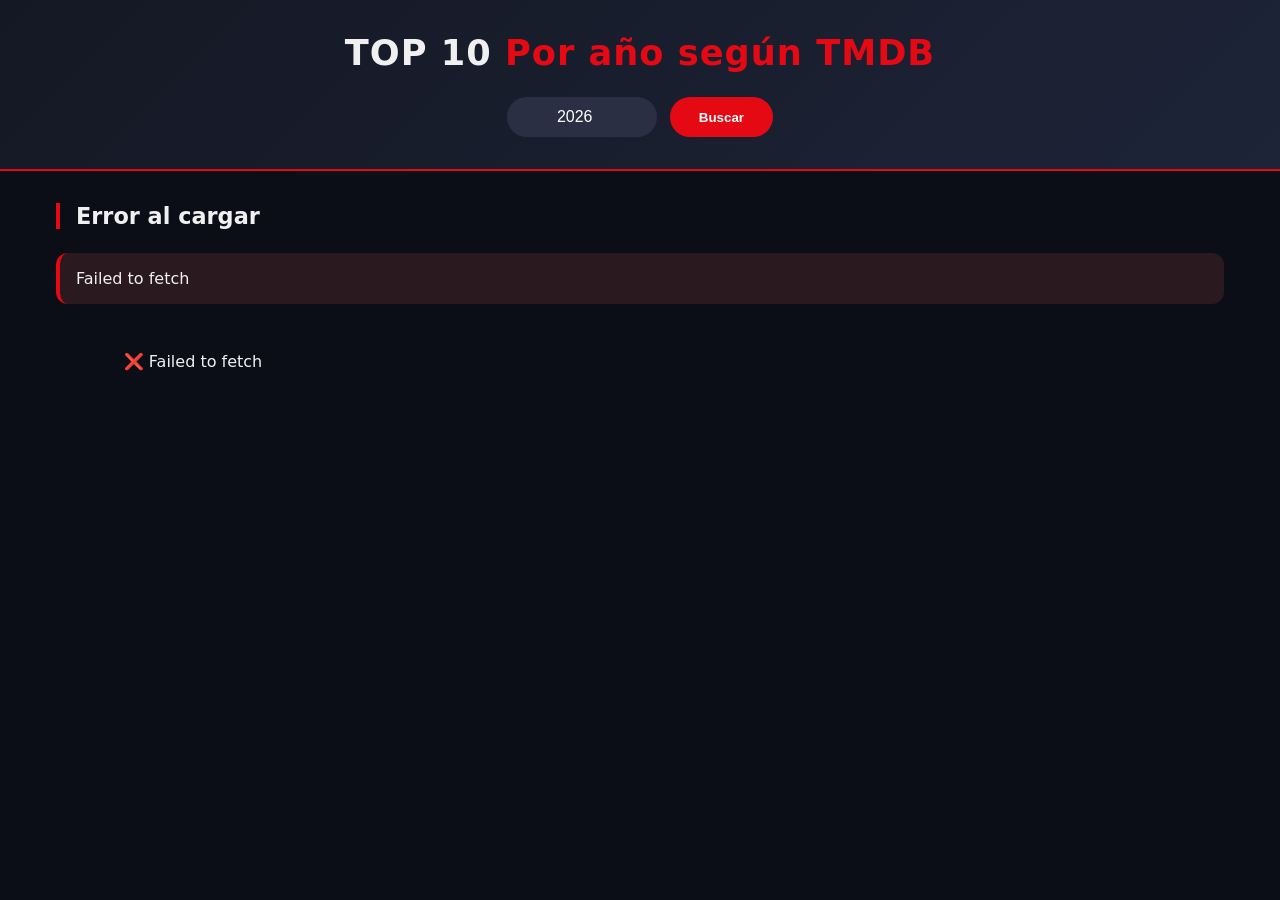
<file: API REST/index.html>
<!DOCTYPE html>
<html lang="es">
<head>
    <meta charset="UTF-8">
    <meta name="viewport" content="width=device-width, initial-scale=1.0">
    <title>TMDB- Top 10 por año</title>
    <link rel="stylesheet" href="styles.css">
</head>
<body>
<div class="hero">
    <h1>TOP 10 <span>Por año según TMDB</span></h1>

    <div class="buscador">
        <input type="number" id="yearInput" placeholder="Año" value="2024" min="1900" max="2030">
        <button id="searchBtn">Buscar</button>
    </div>
</div>

<div class="container">
    <h2 id="resultsTitle">Selecciona un año</h2>
    <div id="errorMsg" class="error oculto"></div>
    <div id="moviesGrid" class="grid"></div>
</div>

<script src="app.js"></script>
</body>
</html>
</file>
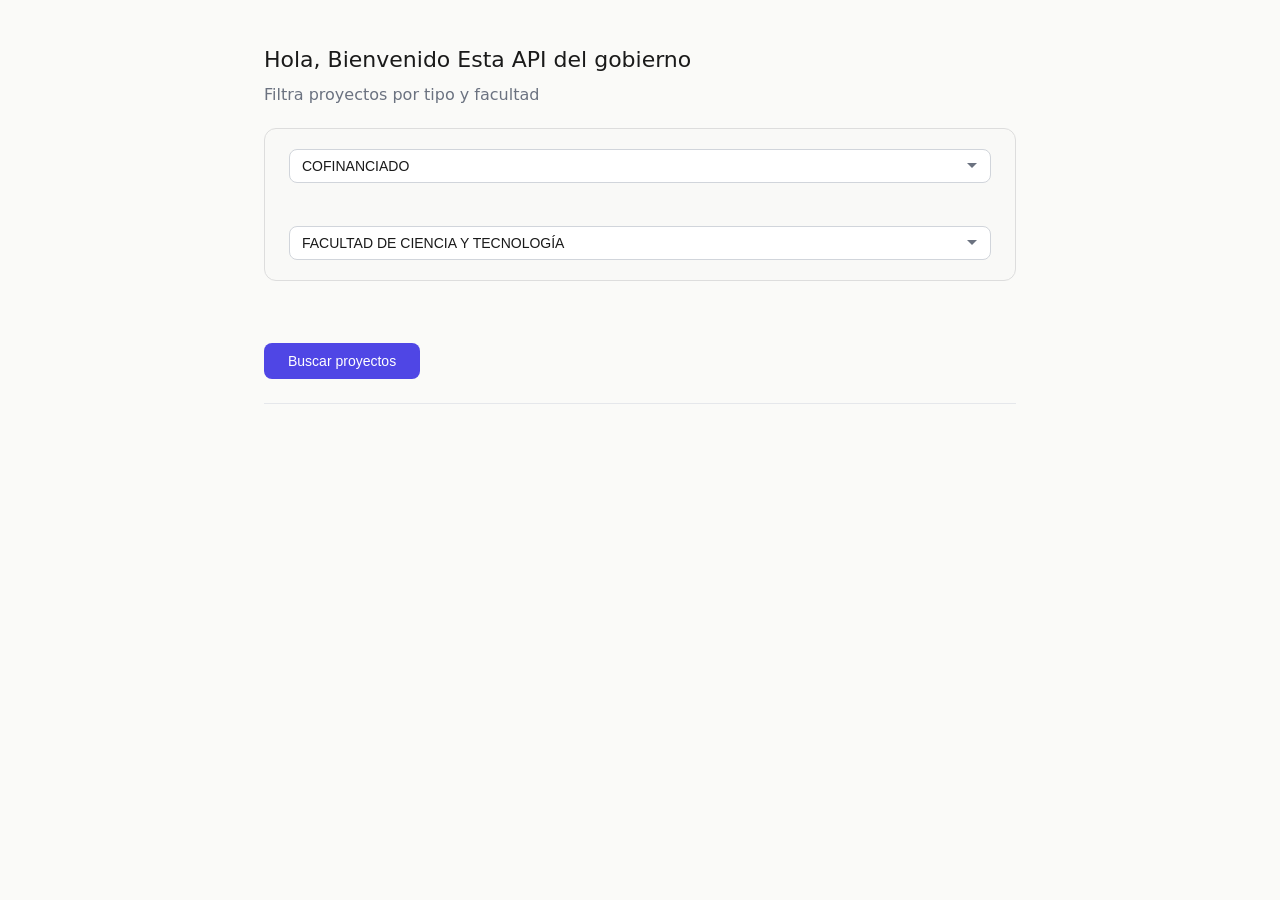
<file: API SODA/gov.html>
<!DOCTYPE html>
<html lang="en">
<head>
    <meta charset="UTF-8">
    <link rel="stylesheet" href="style.css">
    <title>Datos gobierno</title>
</head>
<body>
<h1>Hola, Bienvenido Esta API del gobierno</h1>
<h2>Filtra proyectos por tipo y facultad</h2>

<div id="contenedor"></div>

<br><br>
<button onclick="nameMun()">Buscar proyectos</button>

<hr>

<div id="resultados"></div>

<script src="./main.js"></script>
</body>
</html>
</file>
<file: API REST/styles.css>
* {
    margin: 0;
    padding: 0;
    box-sizing: border-box;
}

body {
    font-family: system-ui, -apple-system, 'Segoe UI', sans-serif;
    background: #0b0e17;
    color: #f0f0f0;
}

.hero {
    background: linear-gradient(135deg, #141824, #1e2438);
    text-align: center;
    padding: 2rem 1rem;
    border-bottom: 2px solid #e50914;
}

.hero h1 {
    font-size: 2.2rem;
    letter-spacing: 1px;
}
.hero h1 span {
    color: #e50914;
}
.hero p {
    margin-top: 0.5rem;
    color: #ccc;
}

.buscador {
    margin-top: 1.5rem;
    display: flex;
    justify-content: center;
    gap: 0.8rem;
    flex-wrap: wrap;
}
.buscador input {
    padding: 0.7rem 1rem;
    font-size: 1rem;
    border-radius: 40px;
    border: none;
    width: 150px;
    text-align: center;
    background: #2a2f44;
    color: white;
}
.buscador button {
    background: #e50914;
    border: none;
    padding: 0.7rem 1.8rem;
    border-radius: 40px;
    font-weight: bold;
    color: white;
    cursor: pointer;
    transition: 0.2s;
}
.buscador button:hover {
    background: #b20710;
}

.container {
    max-width: 1200px;
    margin: 2rem auto;
    padding: 0 1rem;
}

#resultsTitle {
    margin-bottom: 1.5rem;
    font-size: 1.4rem;
    border-left: 4px solid #e50914;
    padding-left: 1rem;
}

.grid {
    display: grid;
    grid-template-columns: repeat(auto-fill, minmax(220px, 1fr));
    gap: 1.5rem;
}

.card {
    background: #151b2b;
    border-radius: 20px;
    overflow: hidden;
    transition: transform 0.2s, box-shadow 0.2s;
    border: 1px solid #2a2f44;
}
.card:hover {
    transform: translateY(-5px);
    box-shadow: 0 10px 20px rgba(0,0,0,0.3);
    border-color: #e50914;
}

.card-img {
    width: 100%;
    aspect-ratio: 2 / 3;
    object-fit: cover;
    background: #1e2438;
}

.card-info {
    padding: 0.8rem;
}
.card-title {
    font-weight: bold;
    font-size: 1rem;
    margin-bottom: 0.3rem;
    white-space: nowrap;
    overflow: hidden;
    text-overflow: ellipsis;
}
.rating {
    color: #ffcc4d;
    font-size: 0.85rem;
    margin: 0.3rem 0;
}
.year {
    color: #aaa;
    font-size: 0.75rem;
}
.desc {
    font-size: 0.75rem;
    color: #bbb;
    margin-top: 0.5rem;
    display: -webkit-box;
    -webkit-line-clamp: 3;
    -webkit-box-orient: vertical;
    overflow: hidden;
}

.error {
    background: #2a1a1f;
    border-left: 4px solid #e50914;
    padding: 1rem;
    border-radius: 12px;
    margin: 1rem 0;
}
.oculto {
    display: none;
}

@media (max-width: 600px) {
    .grid {
        grid-template-columns: 1fr;
    }
    .card {
        display: flex;
        gap: 1rem;
        align-items: center;
    }
    .card-img {
        width: 100px;
        aspect-ratio: 2/3;
    }
    .card-title {
        white-space: normal;
    }
}
</file>
<file: API SODA/style.css>
* { box-sizing: border-box; }

body {
    font-family: system-ui, sans-serif;
    max-width: 800px;
    margin: 0 auto;
    padding: 2rem 1.5rem;
    color: #1a1a1a;
    background: #fafaf8;
}

h1 { font-size: 22px; font-weight: 500; margin-bottom: 0.25rem; }
h2 { font-size: 16px; font-weight: 400; color: #6b7280; margin-bottom: 1.5rem; }

#contenedor {
    display: flex;
    flex-direction: column;
    gap: 12px;
    background: #f9f9f7;
    border: 0.5px solid #ddd;
    border-radius: 12px;
    padding: 1.25rem 1.5rem;
    margin-bottom: 1.5rem;
}

select {
    width: 100%;
    padding: 8px 12px;
    border: 0.5px solid #d1d5db;
    border-radius: 8px;
    font-size: 14px;
    background: white;
    color: #1a1a1a;
    appearance: none;
    background-image: url("data:image/svg+xml,%3Csvg xmlns='http://www.w3.org/2000/svg' width='12' height='12' viewBox='0 0 12 12'%3E%3Cpath fill='%236b7280' d='M6 8L1 3h10z'/%3E%3C/svg%3E");
    background-repeat: no-repeat;
    background-position: right 12px center;
    cursor: pointer;
}

select:focus {
    outline: none;
    border-color: #6366f1;
    box-shadow: 0 0 0 2px rgba(99, 102, 241, 0.15);
}

button {
    padding: 10px 24px;
    background: #4f46e5;
    color: white;
    border: none;
    border-radius: 8px;
    font-size: 14px;
    font-weight: 500;
    cursor: pointer;
    align-self: flex-start;
    transition: background 0.15s;
}

button:hover { background: #4338ca; }
button:active { transform: scale(0.98); }

hr { border: none; border-top: 0.5px solid #e5e7eb; margin: 1.5rem 0; }

#resultados {
    display: flex;
    flex-direction: column;
    gap: 12px;
}

#resultados div {
    background: white;
    border: 0.5px solid #e5e7eb;
    border-radius: 10px;
    padding: 1rem 1.25rem;
}

#resultados h3 {
    font-size: 15px;
    font-weight: 500;
    margin: 0 0 8px;
    color: #1a1a1a;
}

#resultados p {
    font-size: 13px;
    color: #6b7280;
    margin: 0 0 4px;
}

#resultados p strong { color: #374151; }

#resultados hr { display: none; }
</file>
